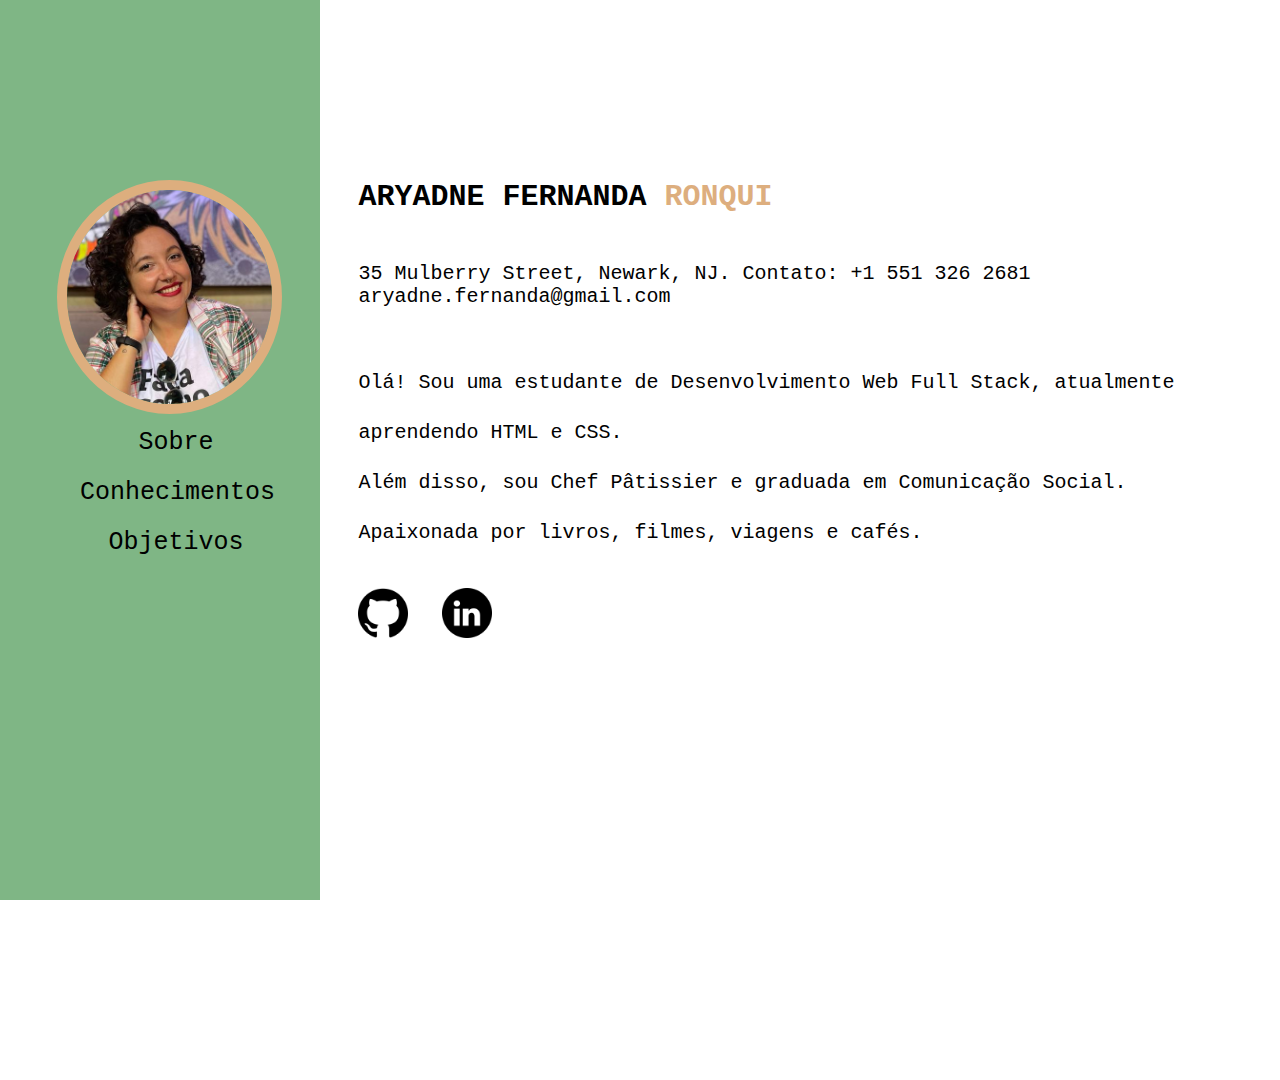
<file: index.html>
<!DOCTYPE html>
<html lang="pt-BR">
  <head>
    <meta charset="UTF-8" />
    <meta name="viewport" content="width=device-width, initial-scale=1.0" />
    <title>Sobre</title>
    <link rel="stylesheet" href="./style.css" />
  </head>
  <body>
    <header>
      <section id="bloco-lateral">
        <div id="imagem-e-links">
          <img
            id="imagem-perfil"
            src="./imagens/fotoperfil.jpeg"
            alt="foto perfil"
          />
          <nav>
            <ul class="lista-sobre">
              <li><a href="./index.html">Sobre</a></li>
              <li><a href="./conhecimentos.html">Conhecimentos</a></li>
              <li><a href="./objetivos.html">Objetivos</a></li>
            </ul>
          </nav>
        </div>
      </section>
    </header>
    <main>
      <section id="bloco-principal">
        <article>
          <h1 id="títulos">ARYADNE FERNANDA <span> RONQUI</span></h1>
          <br />
          <p id="contato">
            35 Mulberry Street, Newark, NJ. Contato: +1 551 326 2681
            <a href="mailto:aryadne.fernanda@gmail.com"
              >aryadne.fernanda@gmail.com</a
            >
          </p>
          <p class="descrição">
            Olá! Sou uma estudante de Desenvolvimento Web Full Stack, atualmente
            aprendendo HTML e CSS.
          </p>
          <p class="descrição">
            Além disso, sou Chef Pâtissier e graduada em Comunicação Social.
            Apaixonada por livros, filmes, viagens e cafés.
          </p>
        </article>
        <a href="https://github.com/aryadnefernandaronqui" target="_blank">
          <img class="icons-redes" src="./imagens/Github.png" alt=""
        /></a>
        <a
          href="https://www.linkedin.com/in/aryadne-fernanda-ronqui/"
          target="_blank"
        >
          <img class="icons-redes" src="./imagens/linkedin.png" alt=""
        /></a>
      </section>
    </main>
    <footer></footer>
  </body>
</html>
</file>
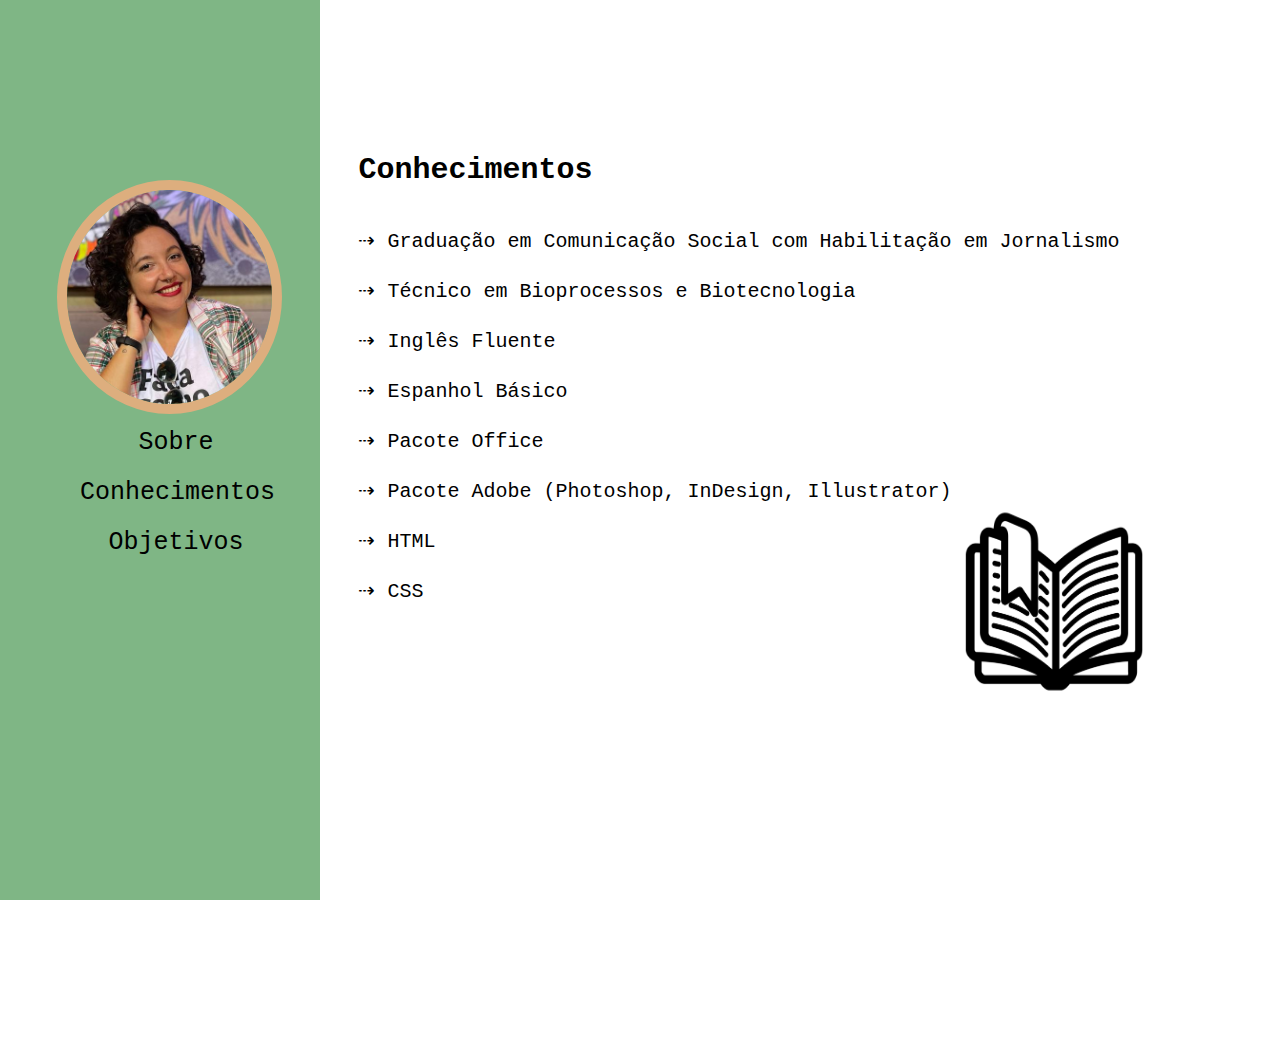
<file: conhecimentos.html>
<!DOCTYPE html>
<html lang="pt-BR">
  <head>
    <meta charset="UTF-8" />
    <meta name="viewport" content="width=device-width, initial-scale=1.0" />
    <title>Conhecimentos</title>
    <link rel="stylesheet" href="style.css" />
  </head>
  <body>
    <header>
      <section id="bloco-lateral">
        <div id="imagem-e-links">
          <img
            id="imagem-perfil"
            src="./imagens/fotoperfil.jpeg"
            alt="foto perfil"
          />
          <nav>
            <ul class="lista-sobre">
              <li><a href="./index.html">Sobre</a></li>
              <li><a href="./conhecimentos.html">Conhecimentos</a></li>
              <li><a href="./objetivos.html">Objetivos</a></li>
            </ul>
          </nav>
        </div>
      </section>
    </header>
    <main>
      <section class="bloco-principal-conhe-obj">
        <article>
          <h2 id="títulos">Conhecimentos</h2>
          <ol class="descrição">
            <li>
              ⇢ Graduação em Comunicação Social com Habilitação em Jornalismo
            </li>
            <li>⇢ Técnico em Bioprocessos e Biotecnologia</li>
            <li>⇢ Inglês Fluente</li>
            <li>⇢ Espanhol Básico</li>
            <li>⇢ Pacote Office</li>
            <li>⇢ Pacote Adobe (Photoshop, InDesign, Illustrator)</li>
            <li>⇢ HTML</li>
            <li>⇢ CSS</li>
          </ol>
        </article>
        <img id="ícones" src="./imagens/iconelivro.png" alt="Icone Livros" />
      </section>
    </main>
    <footer></footer>
  </body>
</html>
</file>
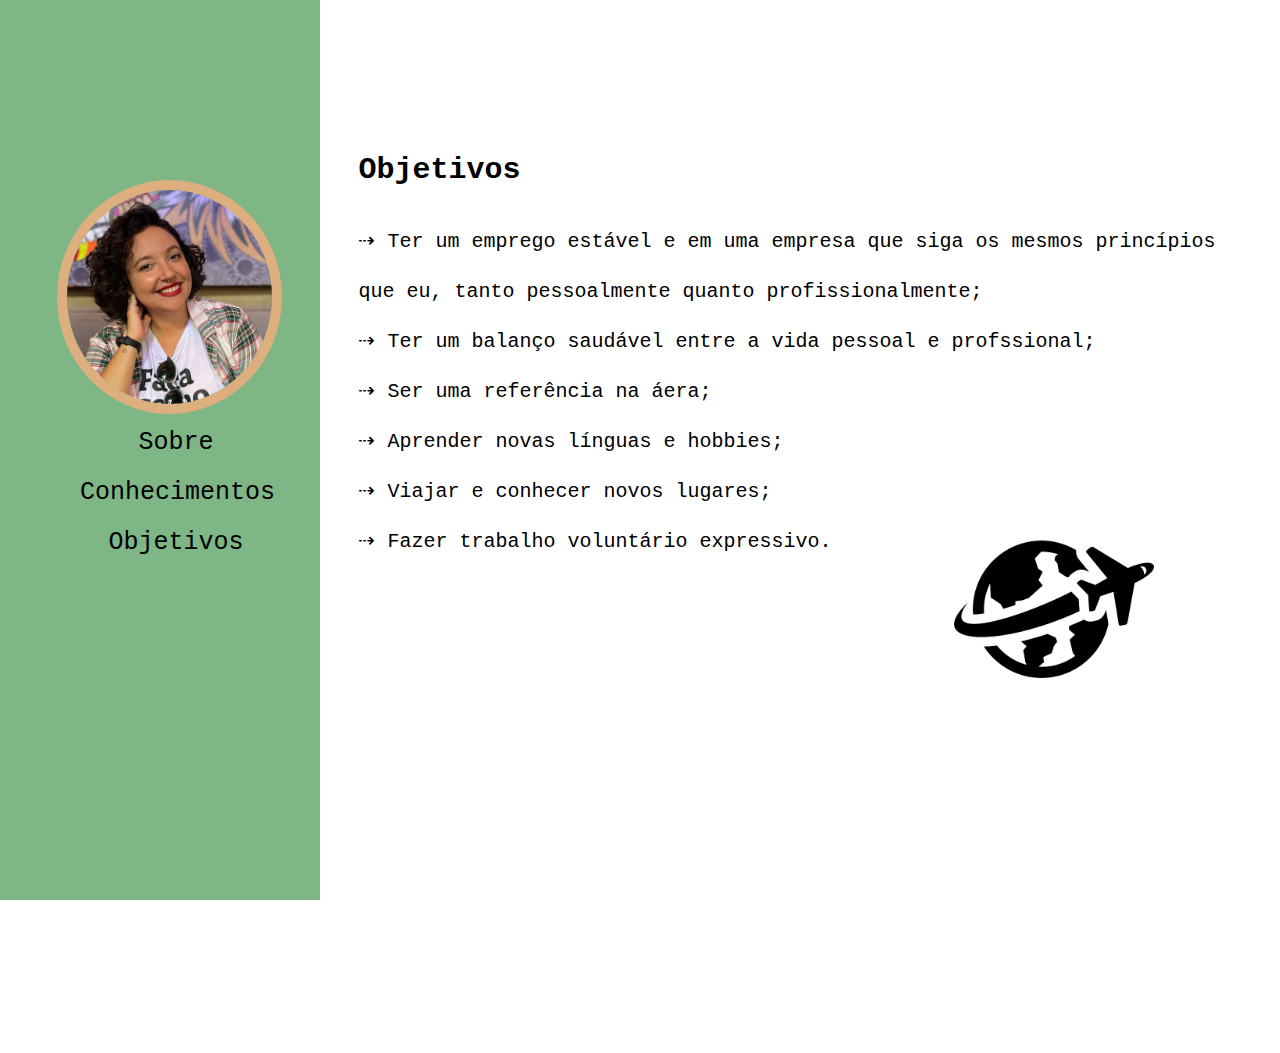
<file: objetivos.html>
<!DOCTYPE html>
<html lang="pt-BR">
  <head>
    <meta charset="UTF-8" />
    <meta name="viewport" content="width=device-width, initial-scale=1.0" />
    <title>Objetivos</title>
    <link rel="stylesheet" href="style.css" />
  </head>
  <body>
    <header>
      <section id="bloco-lateral">
        <div id="imagem-e-links">
          <img
            id="imagem-perfil"
            src="./imagens/fotoperfil.jpeg"
            alt="foto perfil"
          />
          <nav>
            <ul class="lista-sobre">
              <li><a href="index.html">Sobre</a></li>
              <li><a href="conhecimentos.html">Conhecimentos</a></li>
              <li><a href="objetivos.html">Objetivos</a></li>
            </ul>
          </nav>
        </div>
      </section>
    </header>
    <main>
      <section class="bloco-principal-conhe-obj">
        <article>
          <h2 id="títulos">Objetivos</h2>
          <ul class="descrição">
            <li>
              ⇢ Ter um emprego estável e em uma empresa que siga os mesmos
              princípios que eu, tanto pessoalmente quanto profissionalmente;
            </li>
            <li>
              ⇢ Ter um balanço saudável entre a vida pessoal e profssional;
            </li>
            <li>⇢ Ser uma referência na áera;</li>
            <li>⇢ Aprender novas línguas e hobbies;</li>
            <li>⇢ Viajar e conhecer novos lugares;</li>
            <li>⇢ Fazer trabalho voluntário expressivo.</li>
          </ul>
        </article>
        <img id="ícones" src="./imagens/aviao.png" alt="Avião" />
      </section>
    </main>
    <footer></footer>
  </body>
</html>
</file>
<file: style.css>
* {
  margin: 0;
  padding: 0;
}

body {
  width: 100vw;
  height: 100vh;
  position: relative;
  overflow: hidden;
}

header {
  width: 30vw;
  height: 100vh;
  position: absolute;
}

#bloco-lateral {
  background-color: rgb(127, 182, 133);
  width: 25vw;
  height: 100vh;
  position: absolute;
}

#imagem-e-links {
  width: 25vw;
  height: 60%;
  position: absolute;
  top: calc(50vh - 30%);
}

#imagem-perfil {
  border-radius: 100%;
  border: 10px solid rgba(221, 174, 126);
  width: 16vw;
  margin-left: 57px;
}

.lista-sobre {
  text-align: center;
  font-family: monospace;
  font-size: 25px;
  list-style-type: none;
  line-height: 50px;
}

nav {
  width: 60%;
  position: absolute;
  z-index: 1;
  left: calc(50% - 25%);

}

a {
  text-decoration: none;
  color: inherit;

}

a:hover {
  color: rgb(239, 111, 108);
}

main {
  width: 70vw;
  height: 100vh;
  position: absolute;
}


#bloco-principal {
  text-align: left;
  background-color: white;
  width: 70vw;
  height: 100%;
  position: absolute;
  left: 40%;
  top: calc(70vh - 50vh);
}

#títulos {
  font-family: monospace;
  font-size: 30px;
  margin-bottom: 30px;
}

span {
  color: rgba(221, 174, 126);
}

#contato {
  font-family: monospace;
  font-size: 20px;
  margin-bottom: 50px;
}

.descrição {
  font-family: monospace;
  font-size: 20px;
  list-style-type: none;
  line-height: 50px;
}

.icons-redes {
  width: 50px;
  margin: 30px 30px 15px 0px;
}


.bloco-principal-conhe-obj {
  text-align: left;
  background-color: white;
  width: 70vw;
  height: 100vh;
  position: absolute;
  left: 40%;
  top: calc(67vh - 50vh);
}

#ícones {
  width: 200px;
  height: 200px;
  position: absolute;
  right: 100px;
  top: calc(50vh - 100px);
}
</file>
